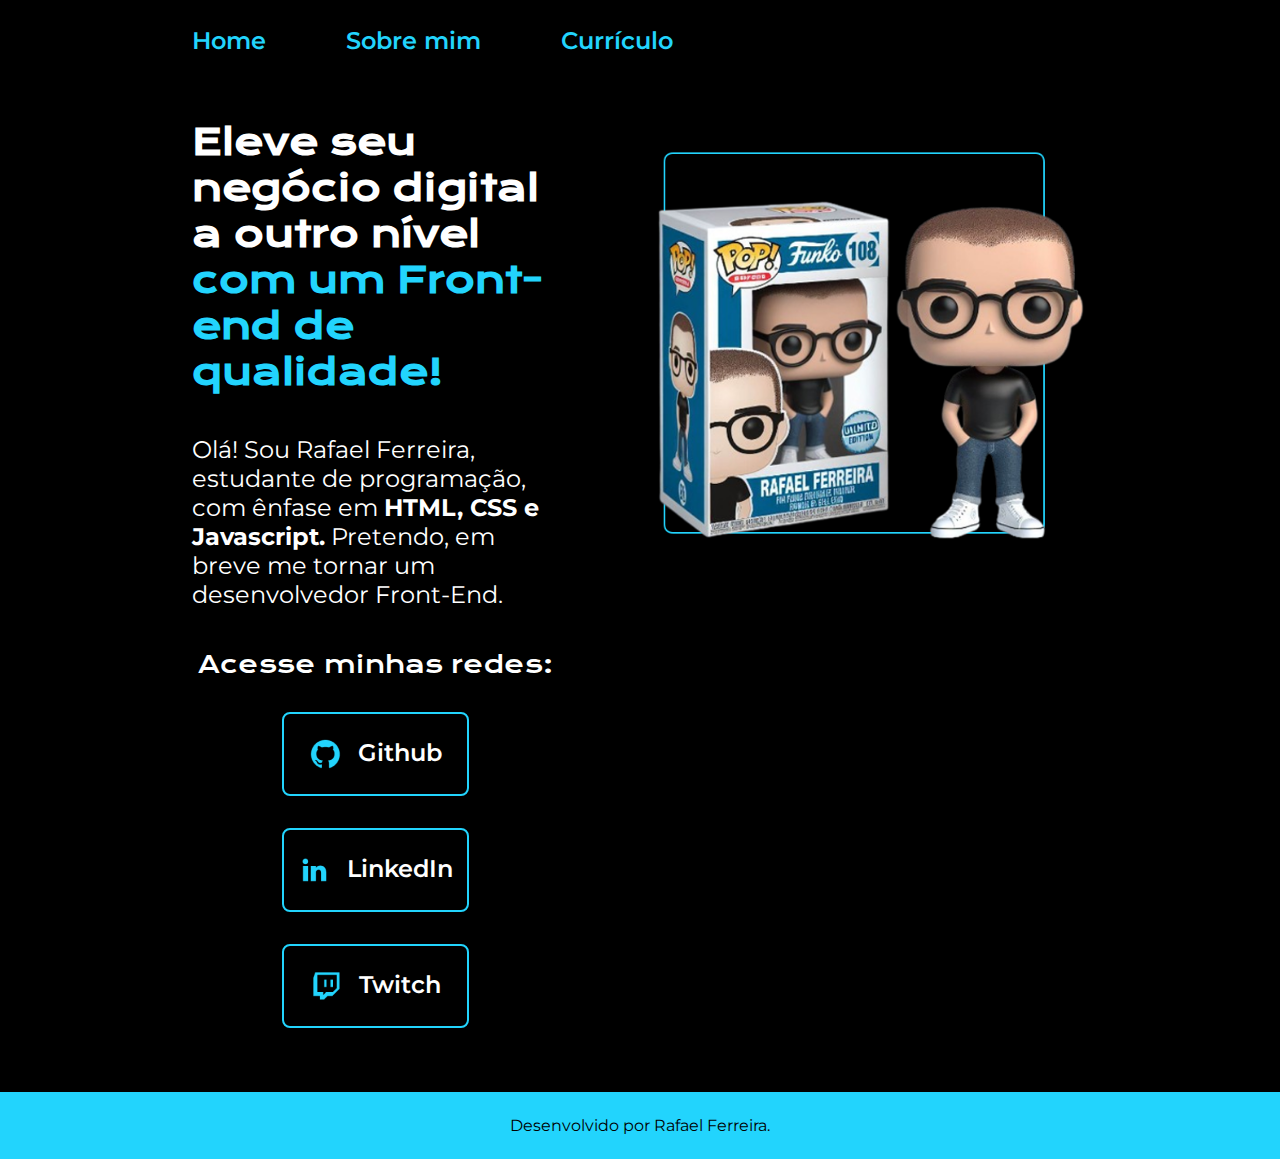
<file: index.html>
<!DOCTYPE html>
<html lang="pt-br">

<head>
    <meta charset="UTF-8">
    <meta http-equiv="X-UA-Compatible" content="IE=edge">
    <meta name="viewport" content="width=device-width, initial-scale=1.0">
    <link rel="shortcut icon" href="./assets/img/rafavicon.png" type="image/x-icon">
    <title>Portfolio</title>
    <link rel="stylesheet" href="./styles/style.css">
</head>

<body>
    <header class="cabecalho">
        <nav class="cabecalho__menu">
            <a class="cabecalho__menu__link" href="index.html">Home</a>
            <a class="cabecalho__menu__link" href="about.html">Sobre mim</a>
            <a class="cabecalho__menu__link" href="curriculo.html">Currículo</a>
        </nav>
    </header>
    <main class="apresentacao">
        <section class="apresentacao__conteudo">
            <h1 class="apresentacao__conteudo__titulo">Eleve seu negócio digital a outro nível <strong class="titulo-destaque">com um Front-end de qualidade! </strong></h1>
            <p class="apresentacao__conteudo__texto">Olá! Sou Rafael Ferreira, estudante de programação, com ênfase em <strong>HTML, CSS e Javascript.</strong> Pretendo, em breve me tornar um desenvolvedor Front-End.</p>
            <div class="apresentacao__links">
                <h2 class="apresentacao__links__subtitulo">Acesse minhas redes:</h2>
                <a class="apresentacao__links__navegacao" href="https://github.com/RafaelHzn" target=_blank>
                    <img src="./assets/img/github.png" alt="icone do github">
                    Github
                </a>
                <a class="apresentacao__links__navegacao" href="https://www.linkedin.com/in/rafaelhzn" target=_blank>
                    <img src="assets/img/linkedin.png" alt="icone do linkedin">
                    LinkedIn
                </a>
                <a class="apresentacao__links__navegacao" href="https://www.twitch.tv/rafaelhzn" target=_blank>
                    <img src="./assets/img/twitch.png" alt="icone do instagram">
                    Twitch
                </a>
            </div>
        </section>
        
        <img class="apresentacao__imagem" src="./assets/img/rafunkopop.png" alt="imagem Funko Pop Rafael">
        
    </main>
    <footer>
        <p class="rodape">Desenvolvido por Rafael Ferreira.</p>
    </footer>
</body>

</html>
</file>
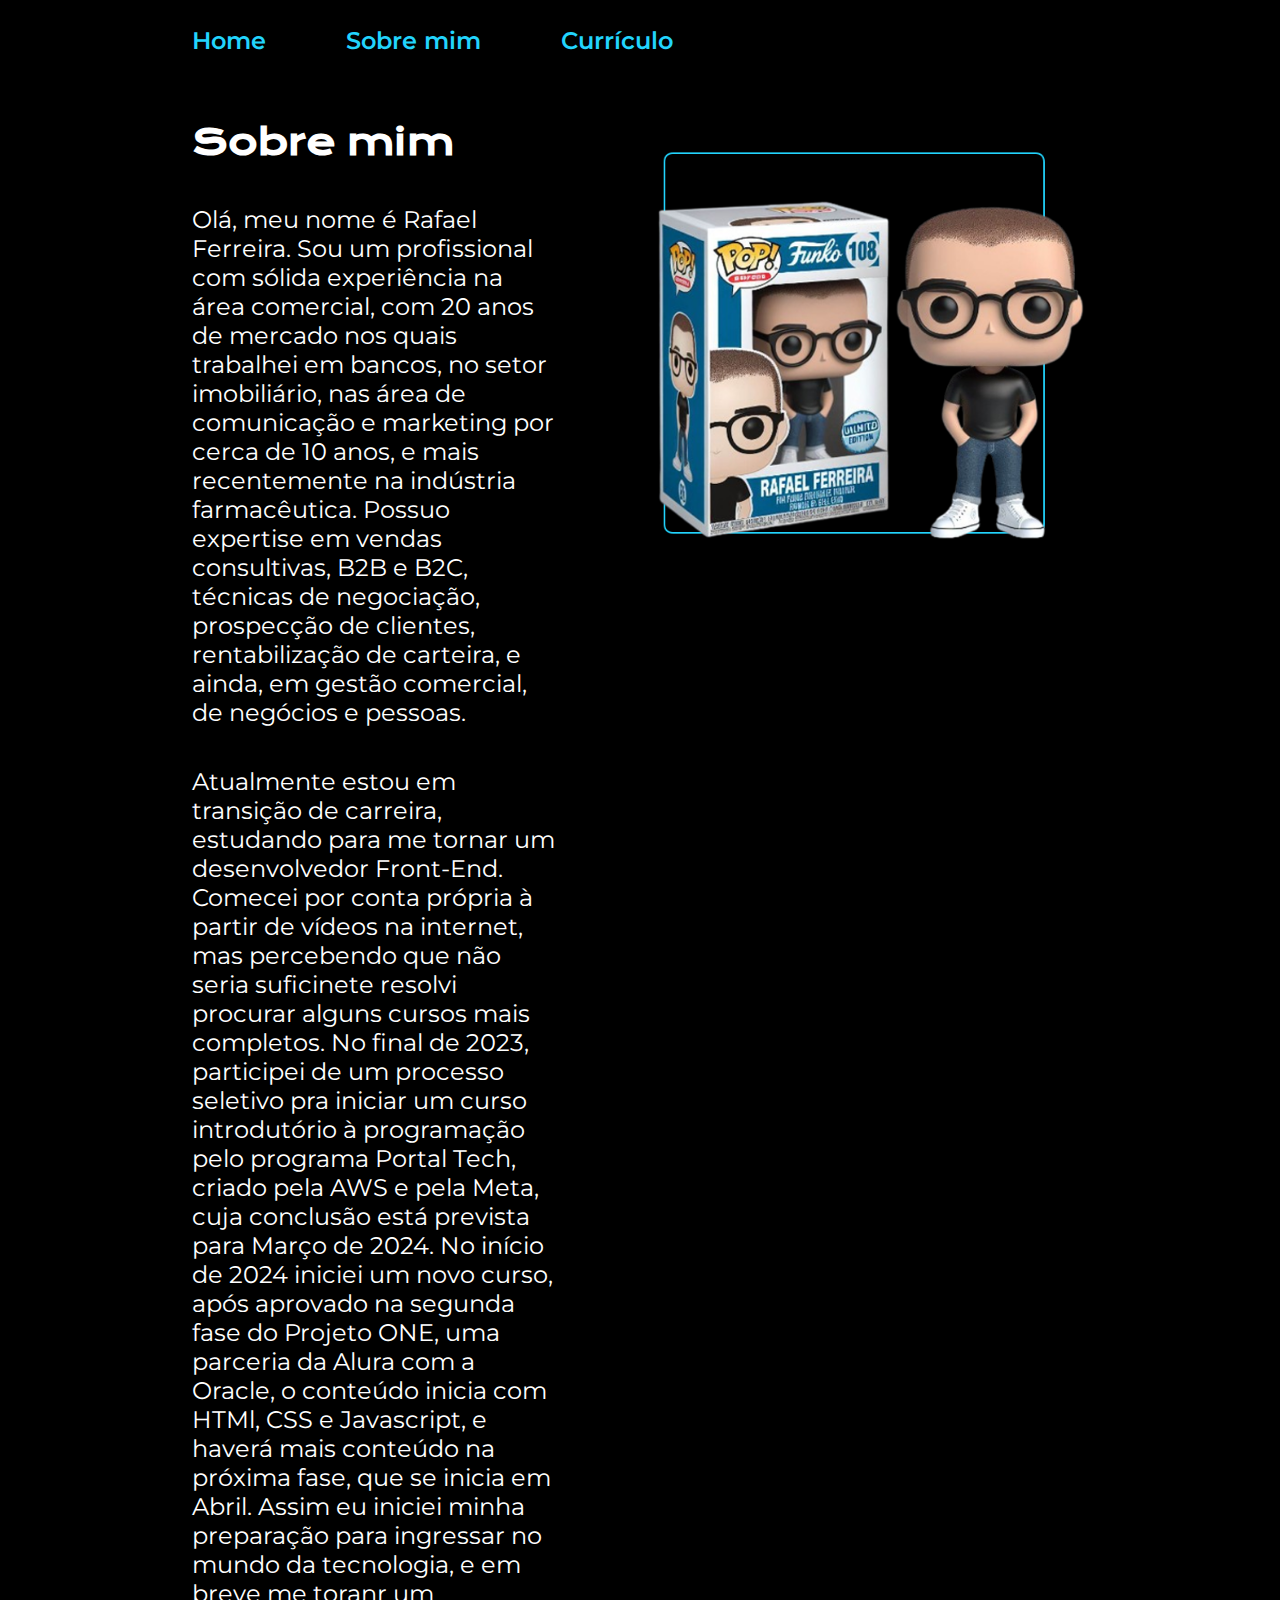
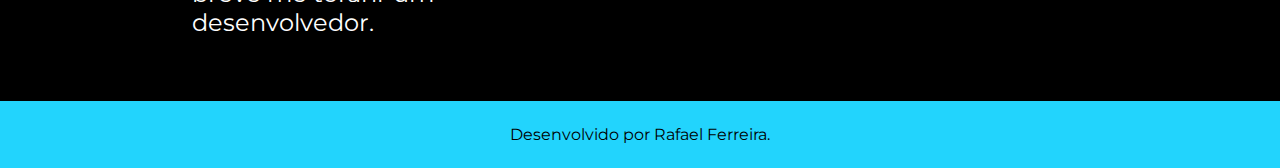
<file: about.html>
<!DOCTYPE html>
<html lang="pt-br">

<head>
    <meta charset="UTF-8">
    <meta http-equiv="X-UA-Compatible" content="IE=edge">
    <meta name="viewport" content="width=device-width, initial-scale=1.0">
    <link rel="shortcut icon" href="./assets/img/rafavicon.png" type="image/x-icon">
    <title>Sobre mim</title>
    <link rel="stylesheet" href="./styles/style.css">
</head>

<body>
    <header class="cabecalho">
        <nav class="cabecalho__menu">
            <a class="cabecalho__menu__link" href="index.html">Home</a>
            <a class="cabecalho__menu__link" href="about.html">Sobre mim</a>
            <a class="cabecalho__menu__link" href="curriculo.html">Currículo</a>
        </nav>
    </header>

    <main class="apresentacao">
        <section class="apresentacao__conteudo">
            <h1 class="apresentacao__conteudo__titulo">Sobre mim</h1>

            <p class="apresentacao__conteudo__texto">
            Olá, meu nome é Rafael Ferreira. Sou um profissional com sólida experiência na área comercial, com 20 anos de mercado nos quais trabalhei em bancos, no setor imobiliário, nas área de comunicação e marketing por cerca de 10 anos, e mais recentemente na indústria farmacêutica. Possuo expertise em vendas consultivas, B2B e B2C, técnicas de negociação, prospecção de clientes, rentabilização de carteira, e ainda, em gestão comercial, de negócios e pessoas.
            </p>

            <p class="apresentacao__conteudo__texto">
            Atualmente estou em transição de carreira, estudando para me tornar um desenvolvedor Front-End. Comecei por conta própria à partir de vídeos na internet, mas percebendo que não seria suficinete resolvi procurar alguns cursos mais completos. No final de 2023, participei de um processo seletivo pra iniciar um curso introdutório à programação pelo programa Portal Tech, criado pela AWS e pela Meta, cuja conclusão está prevista para Março de 2024. No início de 2024 iniciei um novo curso, após aprovado na segunda fase do Projeto ONE, uma parceria da Alura com a Oracle, o conteúdo inicia com HTMl, CSS e Javascript, e haverá mais conteúdo na próxima fase, que se inicia em Abril. Assim eu iniciei minha preparação para ingressar no mundo da tecnologia, e em breve me toranr um desenvolvedor.
            </p>
        </section>
        
        <img class="apresentacao__imagem" src="./assets/img/rafunkopop.png" alt="imagem Funko Pop Rafael">

    </main>

    <footer>
        <p class="rodape">Desenvolvido por Rafael Ferreira.</p>
    </footer>
</body>
</html>
</file>
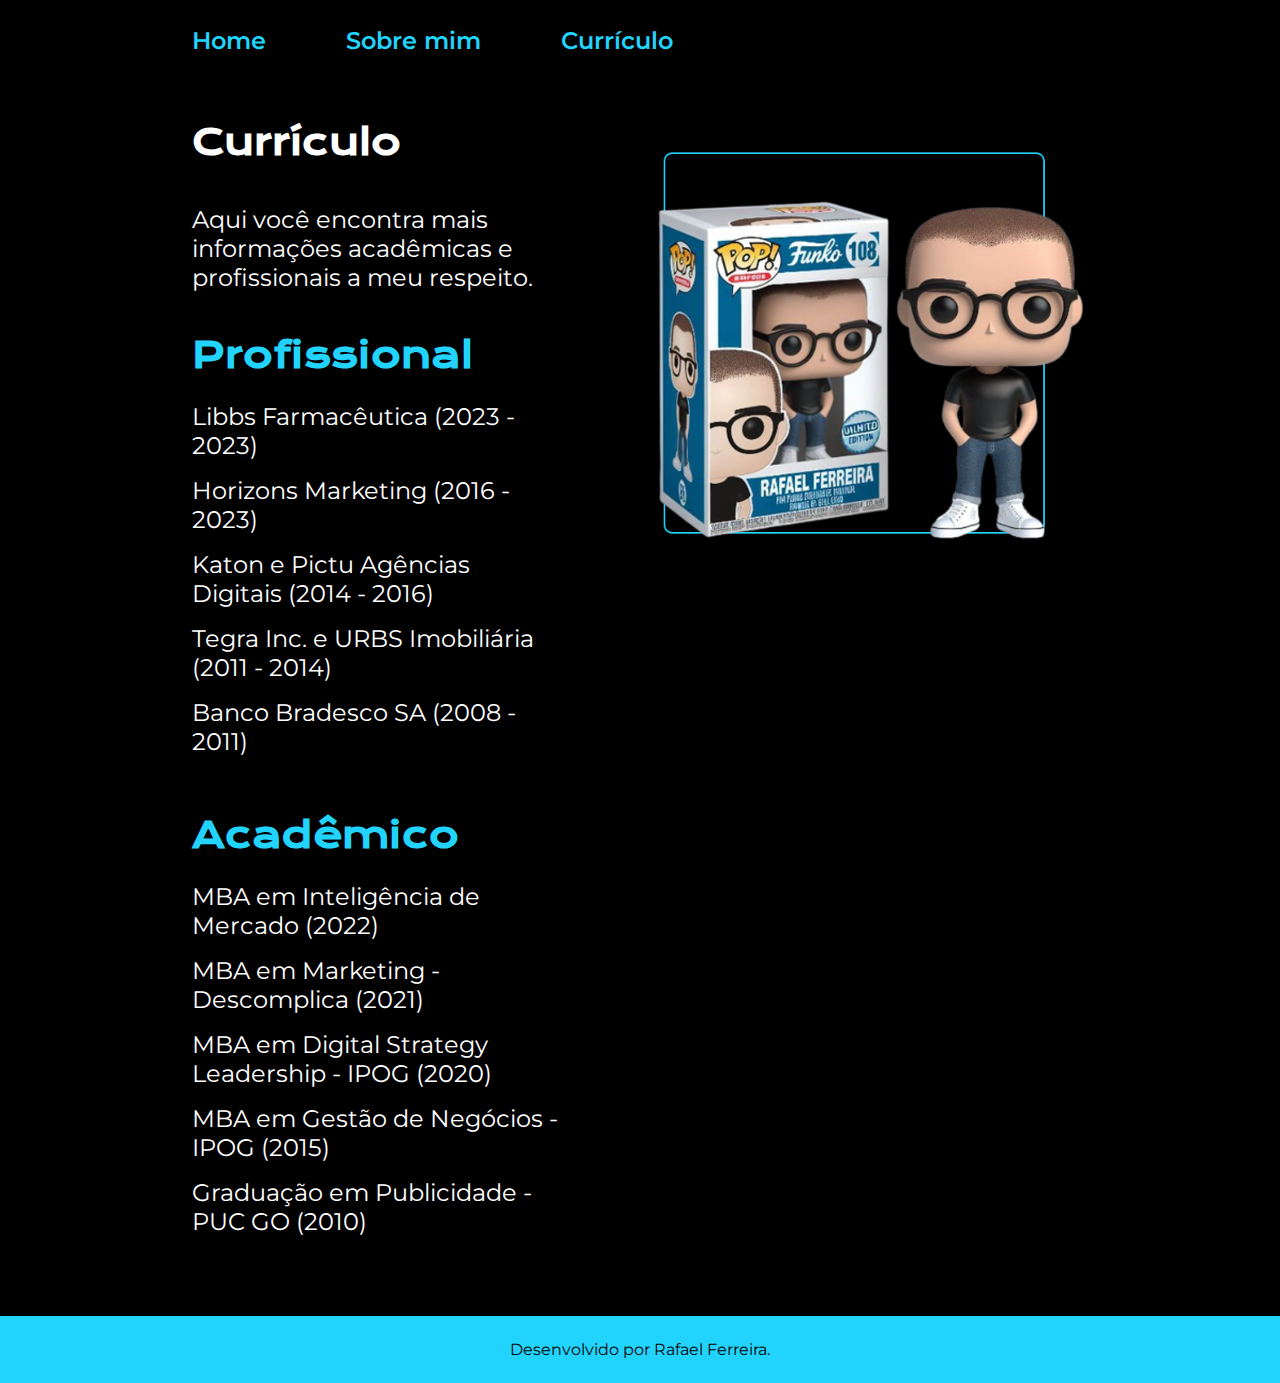
<file: curriculo.html>
<!DOCTYPE html>
<html lang="pt-br">
    
<head>
    <meta charset="UTF-8">
    <meta http-equiv="X-UA-Compatible" content="IE=edge">
    <meta name="viewport" content="width=device-width, initial-scale=1.0">
    <link rel="shortcut icon" href="./assets/img/rafavicon.png" type="image/x-icon">
    <title>Currículo</title>
    <link rel="stylesheet" href="./styles/style.css">
</head>

<body>
    <header class="cabecalho">
        <nav class="cabecalho__menu">
            <a class="cabecalho__menu__link" href="index.html">Home</a>
            <a class="cabecalho__menu__link" href="about.html">Sobre mim</a>
            <a class="cabecalho__menu__link" href="curriculo.html">Currículo</a>
        </nav>
    </header>

    <main class="apresentacao">
        <section class="apresentacao__conteudo">
            <h1 class="apresentacao__conteudo__titulo">Currículo</h1>
            <p class="apresentacao__conteudo__texto">
                Aqui você encontra mais informações acadêmicas e profissionais a meu respeito.
            </p>

            <div class="apresentacao__conteudo__conteudo">
                <div class="apresentacao__conteudo__categoria">
                    <h2 class="apresentacao__conteudo__titulo"><strong class="titulo-destaque">Profissional</strong></h2>
                    <ul class="apresentacao__conteudo__texto">
                        <li>Libbs Farmacêutica (2023 - 2023)<!--  - Consultor Médico Jr. --></li>
                        <li>Horizons Marketing (2016 - 2023) <!-- - Consultor de Marketing (Empreendedor) --></li>
                        <li>Katon e Pictu Agências Digitais (2014 - 2016)<!--  - Consultor de Vendas Publicitárias --></li>
                        <li>Tegra Inc. e URBS Imobiliária (2011 - 2014)<!--  - Consultor Imobiliário --></li>
                        <li>Banco Bradesco SA (2008 - 2011)<!--  - Bancário --></li>
                    </ul>
                </div>
            </div>

            <div class="apresentacao__conteudo__conteudo">
                <div class="apresentacao__conteudo__categoria">
                    <h2 class="apresentacao__conteudo__titulo"><strong class="titulo-destaque">Acadêmico</strong></h2>
                    <ul class="apresentacao__conteudo__texto">
                        <li>
                            MBA em Inteligência de Mercado (2022) <!-- <a href="#">Veja o meu certificado</a> -->
                        </li>
                        <li>
                            MBA em Marketing - Descomplica (2021) <!-- <a href="#">Veja o meu certificado</a> -->
                        </li>
                        <li>
                            MBA em Digital Strategy Leadership - IPOG (2020) <!-- <a href="#">Veja o meu certificado</a> -->
                        </li>
                        <li>
                            MBA em Gestão de Negócios - IPOG (2015) <!-- <a href="#">Veja o meu certificado</a> -->
                        </li>
                        <li>
                            Graduação em Publicidade - PUC GO (2010) <!-- <a href="#">Veja o meu certificado</a> -->
                        </li>
                </div>
            </div>
        </section>

        <img class="apresentacao__imagem" src="./assets/img/rafunkopop.png" alt="imagem Funko Pop Rafael">
        
    </main>

    <footer>
        <p class="rodape">Desenvolvido por Rafael Ferreira.</p>
    </footer>
</body>
</html>
</file>
<file: styles/style.css>
@import url(https://fonts.googleapis.com/css2?family=Krona+One&family=Montserrat:wght@400;600&display=swap);

:root {
    --cor-primaria: #000000;
    --cor-secundaria:  #FFFFFF;
    --cor-terciaria: #22D4FD;
    --cor-hover: #272727;
/*  --cor-primaria: #FA7070;
    --cor-secundaria: #FBF2CF;
    --cor-terciaria: #C6EBC5;
    --cor-hover: #A1C298; */
    
    --font-primaria: 'Montserrat', sans-serif;
    --font-secundaria: 'Krona one', sans-serif;
}

* {
    margin: 0;
    padding: 0;
}    

body {
    box-sizing: border-box; 
    background-color: var(--cor-primaria);
    color: var(--cor-secundaria);
}

.cabecalho {
    padding: 2% 0% 0% 15%;
}

.cabecalho__menu {
    display: flex;
    gap: 5rem;
}

.cabecalho__menu__link {
    font-family: var(--font-primaria);
    font-size: 1.5rem ;
    font-weight: 600;
    color: var(--cor-terciaria);
    text-decoration: none;   
}

.apresentacao {
    padding: 5% 15%;
    display: flex;
    align-items: flex-start;
    justify-content: space-between;
    gap: 82px;
}

.apresentacao__conteudo {
    width: 50%;
    display: flex;
    flex-direction: column;
    gap: 2.5rem;
}

.apresentacao__conteudo__titulo {
    font-size: 2.25rem;
    font-family: var(--font-secundaria);
}

.titulo-destaque {
    color: var(--cor-terciaria);
}

.apresentacao__conteudo__texto {
    font-size: 1.5rem;
    font-family: var(--font-primaria);
    list-style-type: none;
}

.apresentacao__links {
    display: flex;
    flex-direction: column;
    justify-content: space-between;
    align-items: center;
    gap: 2rem;
}

.apresentacao__conteudo__categoria {
    display: flex;
    flex-direction: column;
    gap: 1.5rem;
}

.apresentacao__conteudo__categoria li {
    display: flex;
    flex-direction: column;
    padding-bottom: 1rem;
}

.apresentacao__links__subtitulo {
    font-family: var(--font-secundaria);
    font-weight: 400;
    font-size: 1.5rem;
    gap: 0.5rem; 
}

.apresentacao__links__navegacao {
    display: flex;
    justify-content: center;
    gap: 1rem;
    border: 0.15rem solid var(--cor-terciaria);
    width: 50%;
    text-align: center;
    border-radius: 0.5rem;
    font-size: 1.5rem;
    font-weight: 600;
    padding: 1.5rem 0;
    text-decoration: none;
    color: var(--cor-secundaria);
    font-family: var(--font-primaria);
}

.apresentacao__links__link:hover {
    cursor: pointer;
    background-color: var(--cor-hover);
}

.apresentacao__imagem {
    width: 50%;
}

.rodape { 
    background-color: var(--cor-terciaria);
    color: var(--cor-primaria);
    font-family: var(--font-primaria);
    text-align: center;
    font-weight: 400;
    font-size: 1rem ;
    padding: 1.5rem;
}

@media (max-width: 1200px) {
    .cabecalho {
        padding: 5%;
    }
        
    .cabecalho__menu {
        justify-content: center;
    }

    .apresentacao {
        flex-direction: column-reverse;
        justify-content: center;
        align-items: center;
        width: auto;
        padding: 5%;
    }

    .apresentacao__conteudo {
        width: 80%;
    }  

    .apresentacao__imagem {
        width: 80%;
    }  
}

@media (max-width: 600px) {
    .cabecalho {
        padding: 5%;
    }
        
    .cabecalho__menu__link {
        font-size: 1rem;
    }

    .apresentacao {
        gap: 1rem;
    }

    .apresentacao__links {
        gap: 1rem;
    }

    .apresentacao__conteudo {
        gap: 1.5rem;
    }

    .apresentacao__conteudo__titulo {
        font-size: 1.75rem;
    }

    .apresentacao__conteudo__texto {
        font-size: 1.5rem;
    }

    .apresentacao__links__subtitulo {
        font-size: 1rem;
    }

    .apresentacao__links__navegacao {
        gap: 0.5rem;
        width: 100%;
        padding: 1rem 0;
    }

    .apresentacao__imagem {
        width: 95%;
    }  
    
}
</file>
